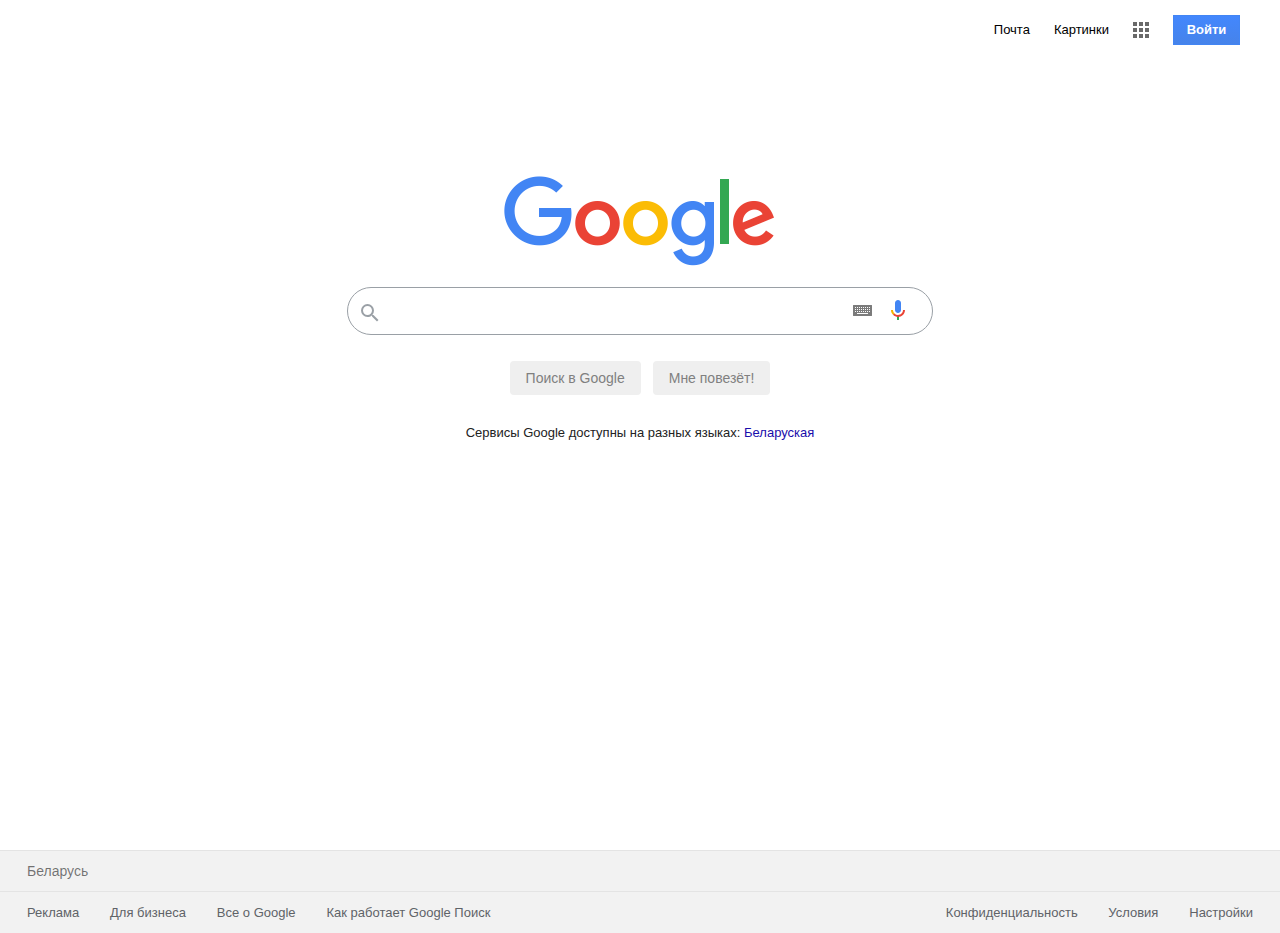
<file: paralectgoogl/index.html>
<!DOCTYPE html>
<html lang="en">

<head>
    <meta charset="UTF-8">
    <meta name="viewport" content="width=device-width, initial-scale=1.0">
    <link rel="SHORTCUT ICON" href="favicon.ico" type="image/x-icon">
    <title>Google</title>
    <link rel="stylesheet" href="index.css" />

</head>

<body>
    <div class="google">
        <header>
            <nav>
                <div><a class="post" href="https://mail.google.com/mail/?tab=wm&ogbl">Почта</a></div>
                <div><a class="image" href="https://www.google.by/imghp?hl=ru&tab=wi&ogbl">Картинки</a></div>
                <div class="apps"><svg>
                        <path
                            d="M0 0h4v4H0zM6 0h4v4H6zM12 0h4v4h-4zM0 6h4v4H0zM6 6h4v4H6zM12 6h4v4h-4zM0 12h4v4H0zM6 12h4v4H6zM12 12h4v4h-4z">
                        </path>
                    </svg></div>
                <div class="account"><a href="https://accounts.google.com/ServiceLogin?hl=ru&passive=true&continue=https://www.google.com/" target='_top'>Войти</a></div>
            </nav>

        </header>
        <main>
            <div class='logoGoogle'><img
                    src='googleLogo.png' /></div>
            <div class='borderInput'>

                <div class='input'>

                    <svg class="searchImg">
                        <path
                            d="M15.5 14h-.79l-.28-.27A6.471 6.471 0 0 0 16 9.5 6.5 6.5 0 1 0 9.5 16c1.61 0 3.09-.59 4.23-1.57l.27.28v.79l5 4.99L20.49 19l-4.99-5zm-6 0C7.01 14 5 11.99 5 9.5S7.01 5 9.5 5 14 7.01 14 9.5 11.99 14 9.5 14z">
                        </path>
                    </svg>

                    <input title='Поиск'>
                    <img src='keyboard2.png' />
                    <svg class='voice'>
                        <path
                            d="m12 15c1.66 0 3-1.31 3-2.97v-7.02c0-1.66-1.34-3.01-3-3.01s-3 1.34-3 3.01v7.02c0 1.66 1.34 2.97 3 2.97z"
                            fill="#4285f4"></path>

                        <path d="m11 18.08h2v3.92h-2z" fill="#34a853">

                        </path>
                        <path
                            d="m7.05 16.87c-1.27-1.33-2.05-2.83-2.05-4.87h2c0 1.45 0.56 2.42 1.47 3.38v0.32l-1.15 1.18z"
                            fill="#f4b400">
                        </path>
                        <path
                            d="m12 16.93a4.97 5.25 0 0 1 -3.54 -1.55l-1.41 1.49c1.26 1.34 3.02 2.13 4.95 2.13 3.87 0 6.99-2.92 6.99-7h-1.99c0 2.92-2.24 4.93-5 4.93z"
                            fill="#ea4335"></path>
                    </svg>
                </div>
            </div>
            <div class='buttons'>
                <div class='buttonSearch'>
                    <input type='submit' value='Поиск в Google'>
                </div>
                <div class='random'>
                    <input type='submit' value='Мне повезёт!'>
                </div>
            </div>
            <div class='servise'>
                <div class='language'>
                    <p>Сервисы Google доступны на разных языках: <a href='#'>Беларуская</a></p>
                </div>
            </div>


        </main>
        <footer>
            <div class='country'>
                <div>
                    <span>Беларусь</span>
                </div>
            </div>
            <div class='info'>
                <div class='allOfGoggle'>
                    <a href='#'>Реклама</a>
                    <a href='#'>Для бизнеса</a>
                    <a href='#'> Все о Google</a>
                    <a href='#'>Как работает Google Поиск</a>
                </div>
                <div class='settings'>
                    <a href='#'>Конфиденциальность </a>
                    <a href='#'>Условия</a>
                    <a href='#'>Настройки</a>
                </div>
            </div>
        </footer>
    </div>


</body>

</html>
</file>
<file: paralectgoogl/index.css>
body{
    
    margin:0 auto;
    padding: 0;
    min-height: 100%;
    min-width: 800px;
    
    position: absolute;
    top: 0;
    width: 100%;

    

}
a{
    font-family: arial,sans-serif;
    font-size:13px;
}
.google{
    display:block;
}

.google header  {
    text-align: right;
}
.google header nav {
    margin-top:5px;
    padding-right: 30px;
    height: 30px;
}
.google header nav div{
    font-size:13px;
    margin:10px ;
    display: inline-block;
}

.google header nav div svg{
    width: 16px;
    height: 16px; 
    fill:dimgray; 
}
.google header nav div svg:hover{
   fill:black;
}

.google header nav div .post:hover,
.google header nav div .image:hover{
   text-decoration: underline;
   opacity:0.85;
}
.google header nav div .post,
.google header nav div .image{
    text-decoration: none;
    color: black;
}
.google header nav .apps {
    position: relative;
    top:4px;
}
.google header nav .account {
    
    border:1px solid #4285f4;
    width: 65px;
    text-align: center;
    /* background-color: linear-gradient(top,#4387fd,#4683ea); */
    background: -webkit-linear-gradient(top,#4387fd,#4683ea);

    
    
}
.google header nav .account a{
    text-decoration: none;
    font-size:13px;
    width: 39.68px;
    height: 28px;  
    /* background-color: blue; */
    color:white;
    padding-left:12px;
    padding-right: 12px;
    line-height: 28px;
    font-weight:bold;
    border-radius: 2px;
    /* background-color: linear-gradient(top,#4387fd,#4683ea); */
    
}

.google main  {
    display :block;
    position: relative;
    top:141px;
    
}
.google main .logoGoogle {
    text-align: center;
}

.google main .borderInput .input {
    margin: 15px auto;
    text-align: center;
    width: 584px;
    height: 46px;
    border:solid 1px #9AA0A6;  
    border-radius:50px; 
  
}
.google main .borderInput .searchImg{ 
    position: relative;
    top:12.6px;
    right:12.2px;
    width: 33px;
    height: 44px;
    text-align: left;
    fill:#9AA0A6;
}
.google main .borderInput{
    text-align:center;
}
.google main .borderInput .input:hover{
     box-shadow: 0 1px 6px 0 rgba(32,33,36,0.28);
    border-color: rgba(223,225,229,0);
}
.google main .borderInput .input input {
    position: relative;
    right:25.5px;
    bottom: 17px;
    width: 447px;
    height: 34px;  
    border:none;
    outline: none;
    font:16px arial,sans-serif;
    
}
.google main .borderInput .input .voice {
    position: relative;
    right:0px;
    bottom: 10px;
    width:24px ;
    height:24px ;
}
.google main .borderInput .input img {
    position: relative;
    right:10px;
    bottom: 16.5px;
}

.google main .buttons {
   display:block;
   text-align: center;
}
.google main .buttons div{
    margin:11px 4px;
    display:inline-block
}
.google main .buttons .buttonSearch input{
    background-color: f4f4f4;
    color:gray;
    height: 34px;
    border-radius:4px ;
    border:none;
    outline: none;
    font-family: arial,sans-serif;
    font-size: 14px;
    padding-left: 16px;
    padding-right: 16px;
    
    
}
.google main .buttons .random input{
    background-color: f4f4f4;
    color:gray;
    padding-left: 16px;
    padding-right: 16px;
    height: 34px;
    border-radius:4px ;
    border:none;
    outline: none;
    font-family: arial,sans-serif;
    font-size: 14px;
    
    
    
}
.google main .buttons .random input:hover{
    box-shadow: 1px 1px 0 #c6c6c6 inset, -1px -1px 0 #c6c6c6 inset;
    color:#222;
}
.google main .buttons .buttonSearch input:hover{
    /* border:1px solid inset #c6c6c6 ; */
    box-shadow: 1px 1px 0 #c6c6c6 inset, -1px -1px 0 #c6c6c6 inset;

    color:#222;
    
}
.google main .buttons .random input:focus{
    box-shadow: 1px 1px 0 #4d90fe inset, -1px -1px 0 #4d90fe inset;
    color:#222;
}
.google main .buttons .buttonSearch input:focus{
    box-shadow: 1px 1px 0 #4d90fe inset, -1px -1px 0 #4d90fe inset;
    color:#222;
    
}

.google main  .servise{
    text-align: center;

}
.google main .servise .language{
    margin:0 auto;
    font-size: small;
    font-family: arial,sans-serif;
    line-height: 28px;
    color:#222;
}

.google main .servise .language a{
   text-decoration: none;
   color: rgb(26, 13, 171);
}



.google main .servise .language a:hover{
   text-decoration: underline;
}
.google main .servise .language a:visited{
   color: #609;
}
footer{
    position: relative;
    top:531.4px;
    display:block;
    background-color:#f2f2f2 ;
    border-top :1px solid #e4e4e4;
    line-height: 40px;
    min-width: 980px;
    width: 100%;
    font-family: arial,sans-serif;
    font-size:14px;
}
footer .country{
    border-bottom:1px solid #e4e4e4;
}
footer .country span {
    color: rgba(0,0,0,.54);
    padding-left: 27px;
    font-family: arial,sans-serif;
}
footer .info {
    display:block;
    margin:0 auto; 
    
}
footer .info .allOfGoggle{
    display: inline-block;
    margin :0 auto;
  
}
footer .info .settings{
    display: inline-block;
    margin :0 ;
    float: right; 
    padding-right:27px ;
    
    

}
footer .info a{
    color:#222;
    text-decoration: none;
    padding-left:27px;
    color:#5f6368
}
footer .info a:hover{
    text-decoration: underline;
}


/* .headGoogle .headInformation{
    
    margin:0px ;
}
.headGoogle .headInformation .information{
    width:257px;
    height: 30px;
    margin:0px right;
    text-align: right;
    
}
.headGoogle .headInformation .information div{
    display: inline-block;

}
.headGoogle .information .mailImages{
    padding-right: 15px;
}
.headGoogle .information .mailImages div a{
    text-decoration: none;
    color:black;
    font-family: arial,sans-serif;
    font-size: 13px;
    margin:5px;
}
/* .headGoogle .information .appsAccount div{
   display: inline;
} */


/* .headGoogle .headInformation .information .appsAccount .apps a{
    background:url(appsGoogle.png) no-repeat;
    display:inline-block;
    width:32px;
    height:32px;
    cursor:pointer;
    background-position:-278.90px -90px;  
   
}
.headGoogle .headInformation .information .appsAccount .account img{  
    width:32px;
    height:32px;   
} */
</file>
